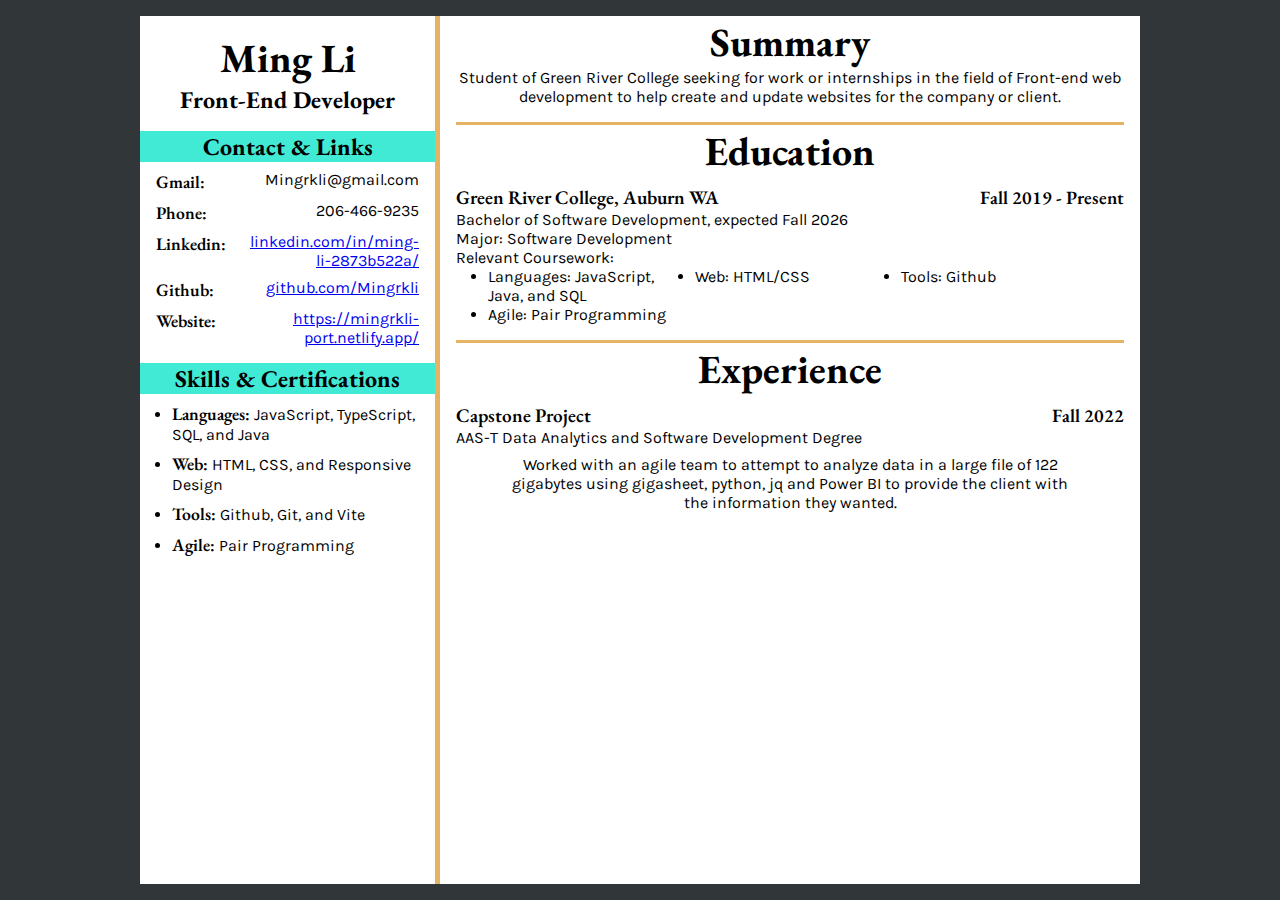
<file: pages/new-resume.html>
<html lang="en">
    <head>
        <meta charset="UTF-8">
        <meta http-equiv="X-UA-Compatible" content="IE=edge">
        <meta name="viewport" content="width=device-width, initial-scale=1.0">
        <title>Ming Li | Resume</title>
        <link rel="icon" type="image/x-icon" href="../img/initals-light.png">
        <link rel="stylesheet" href="../css/new-resume-styles.css">
    </head>

    <body>
        
        <div class="wrapper">

            <!-- Aside -->
            <aside>
                <!-- Name -->
                <div class="name-container">
                    <h1 class="my-name">Ming Li</h1>
                    <h2 class="my-job-title">Front-End Developer</h2>
                </div>

                <!-- Information -->
                <div class="information-container">
                    <h2 class="section-title">Contact & Links</h2>

                    <div class="gmail">
                        <h2 class="information-name">Gmail:</h2>
                        <p class="information-text">Mingrkli@gmail.com</p>
                    </div>

                    <div class="phone">
                        <h2 class="information-name">Phone:</h2>
                        <p class="information-text">206-466-9235</p>
                    </div>

                    <div class="linkedin">
                        <h2 class="information-name">Linkedin:</h2>
                        <a href="https://linkedin.com/in/ming-li-2873b522a" target="_blank" class="information-text">linkedin.com/in/ming-li-2873b522a/</a>
                    </div>

                    <div class="github">
                        <h2 class="information-name">Github:</h2>
                        <a href="https://github.com/Mingrkli" target="_blank" class="information-text">github.com/Mingrkli</a>
                    </div>

                    <div class="website">
                        <h2 class="information-name">Website:</h2>
                        <a href="https://mingrkli-port.netlify.app/" target="_blank" class="information-text">https://mingrkli-port.netlify.app/</a>
                    </div>
                </div>

                <!-- Skills -->
                <div class="skills-container">
                    <h2 class="section-title">Skills & Certifications</h2>

                    <ul>
                        <li><span>Languages:</span> JavaScript, TypeScript, SQL, and Java</li>
                        <li><span>Web:</span> HTML, CSS, and Responsive Design</li>
                        <li><span>Tools:</span> Github, Git, and Vite</li>
                        <li><span>Agile:</span> Pair Programming</li>
                    </ul>
                </div>
            </aside>

            <!-- Main -->
            <main>
                
                <!-- Summary Section -->
                <div class="summary">
                    <h1 class="summary-title">Summary</h1>
                    <p class="summary-text">
                        Student of Green River College seeking for work or internships in the field of Front-end web development to help create and update websites for the company or client.
                    </p>
                </div>

                <!-- Education Section -->
                <div class="education">
                    <h1 class="education-title">Education</h1>

                    <!-- Section -->
                    <div class="education-section">

                        <div class="location-container">
                            <div class="location">
                                <h3 class="title">Green River College, Auburn WA</h3>
                            </div>

                            <div class="time-container">
                                <h3 class="title">Fall 2019 - Present</h3>
                            </div>
                        </div>

                        <div class="education-text-container">
                            <p>Bachelor of Software Development, expected Fall 2026</p>
                            <p>Major: Software Development</p>
                            <p>Relevant Coursework:</p>
                            <ul>
                                <li><span>Languages:</span> JavaScript, Java, and SQL</li>
                                <li><span>Web:</span> HTML/CSS</li>
                                <li><span>Tools:</span> Github</li>
                                <li><span>Agile:</span> Pair Programming</li>
                            </ul>
                        </div>

                    </div>
                </div>

                <!-- Experience Section -->
                <div class="experience">
                    <h1 class="experience-title">Experience</h1>

                    <!-- Section -->
                    <div class="education-section">

                        <div class="location-container">
                            <div class="location">
                                <h3 class="title">Capstone Project</h3>
                            </div>

                            <div class="time-container">
                                <h3 class="title">Fall 2022</h3>
                            </div>
                        </div>

                        <div class="education-text-container">
                            <p>AAS-T Data Analytics and Software Development Degree</p>
                            <p class="experience-sumamry">
                                Worked with an agile team to attempt to analyze data in a large file of 122 gigabytes using gigasheet, python, jq and Power BI to provide the client with the information they wanted.
                            </p>
                        </div>

                    </div>
                </div>

            </main>

        </div>  

    </body>
</html>
</file>
<file: css/new-resume-styles.css>
@import url('https://fonts.googleapis.com/css2?family=EB+Garamond:wght@400;500;600;700&display=swap');
@import url('https://fonts.googleapis.com/css2?family=Karla:wght@300;400;500;700&display=swap');

* {
    margin: 0;
    padding: 0;
    box-sizing: border-box;
}

:root {
    --white-c: #FFF;
    --dark-c: #313638;
    --gold-c: #E4B363;
    --teal-c: #41EAD4;

    --font-title: 'EB Garamond', serif;
    --font-text: 'Karla', sans-serif;

    --padding-sides: 0 1rem 0 1rem;
}

body {
    display: flex;
    justify-content: center;

    font-family: var(--font-text);
    background-color: var(--dark-c);
}

h1, h2, h3 {
    font-family: var(--font-title);
    font-weight: 700;
}

h3 {
    font-weight: 600;
}

/* Wrapper
=============================================================================================== */
.wrapper {
    display: flex;

    margin: 1rem 0;

    max-width: 1000px;
    width: 100%;
}

@media (max-width: 650px) {
    .wrapper {
        flex-direction: column;
    }
}

/* Aside
=============================================================================================== */
aside {
    max-width: 300px;
    width: 100%;
    padding: 1rem 0;

    border-right: 5px solid var(--gold-c);
    background-color: var(--white-c);
}

/* Name */
.name-container {
    display: flex;
    justify-content: center;
    align-items: center;
    flex-direction: column;

    width: 100%;
    padding: var(--padding-sides);
}

.img-container {
    display: flex;
    justify-content: center;
    align-items: center;

    height: 200px;
    width: 200px;
    padding: 2rem;

    background-color: var(--dark-c);
    border: 2px solid var(--teal-c);
    box-shadow: 0 0 10px 0 var(--teal-c);
    border-radius: 100%;

    overflow: hidden;
}

.name-container h1 {
    font-size: 2.5rem;
}

/* Information */
.information-container, .skills-container {
    margin-top: .5rem;
    padding-top: .5rem;
}

.section-title {
    display: flex;
    justify-content: center;

    margin-bottom: .5rem;

    background: var(--teal-c);
}

.information-container > div {
    display: flex;
    justify-content: space-between;

    padding: var(--padding-sides);
    margin-bottom: .5rem;
}

.information-container div h2 {
    font-size: 1.1rem;
    font-weight: 600;
}

.information-container .information-text {
    margin-left: 1rem;

    font-size: 1rem;
    text-align: right;
}

/* Skills */
.skills-container ul {
    padding-left: 2rem;
}

.skills-container ul span {
    font-family: var(--font-title);
    font-weight: 600;
    font-size: 1.1rem;
}

.skills-container ul li {
    padding-bottom: .5rem;
}

@media (max-width: 650px) {
    aside {
        max-width: 100%;

        border: none;
        border-bottom: 5px solid var(--gold-c);
    }
}

@media print {
    aside {
        border-bottom: none;
    }

    .img-container {
        display: none;
    }

    .section-title {
        font-size: 2rem;
        border-bottom: 2px solid var(--teal-c);
    }
}

/* Main
=============================================================================================== */
main {
    width: 100%;

    padding: 0 1rem;

    background-color: var(--white-c);
}

.summary, .education {
    padding-bottom: 1rem;

    border-bottom: 3px solid var(--gold-c);
}

.summary-title, .education-title, .experience-title {
    font-size: 2.5rem;
}

/* Summary */
.summary {
    display: flex;
    justify-content: center;
    align-items: center;
    flex-direction: column;
}

.main-section-title {
    font-size: 3rem;
    margin-bottom: 1rem;
}

.summary-text {
    text-align: center;
}

/* Education */
.education {
    display: flex;
    flex-direction: column;
}

.education-title {
    display: flex;
    justify-content: center;
}

.education-section {
    margin-top: .5rem;
}

.location-container {
    position: relative;

    display: flex;
    justify-content: space-between;
    align-items: center;
}

.location .title {
    font-size: 1.2rem;
}

.education-text-container ul {
    display: grid;
    grid-template-columns: repeat(3, 1fr);
    gap: 0 1rem;

    padding: 0 2rem;
}

/* Experience */
.experience-title {
    display: flex;
    justify-content: center;
}

.experience-sumamry {
    padding: .5rem 3rem;

    text-align: center;
}

@media (max-width: 500px) {
    .location-container {
        display: block;
    }
    .education-text-container ul {
        grid-template-columns: 1fr;
    }
    .experience-sumamry {
        padding: .5rem 0;
    }
}

@media print {
    main h1 {
        width: 100%;
        margin-bottom: 1rem;

        border-bottom: 2px solid var(--gold-c);
    }

    .summary-title, .education-title, .experience-title {
        font-size: 2rem;
    }

    .summary-title {
        text-align: center;
    }

    .summary, .education {    
        border-bottom: none;
    }

    .summary-text, .experience-sumamry {
        padding: 0;

        text-align: left;
    }
}
</file>
